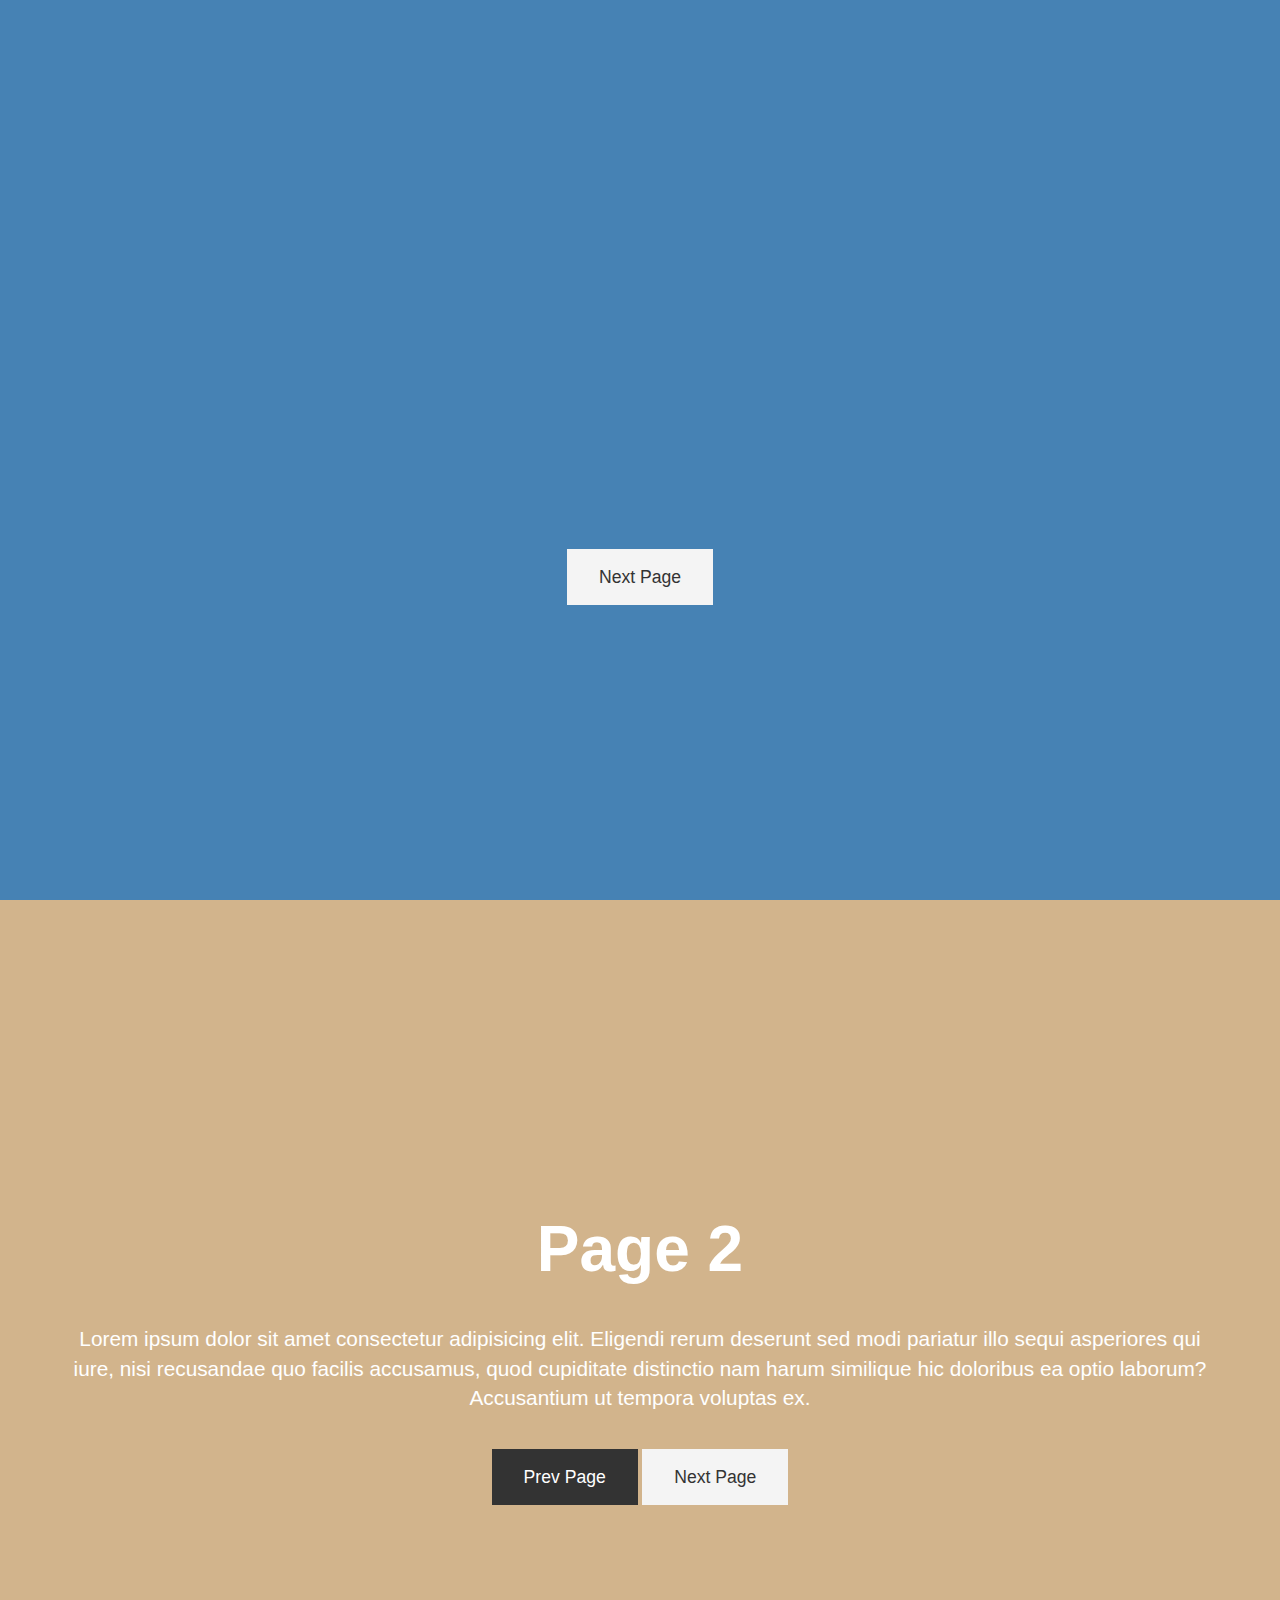
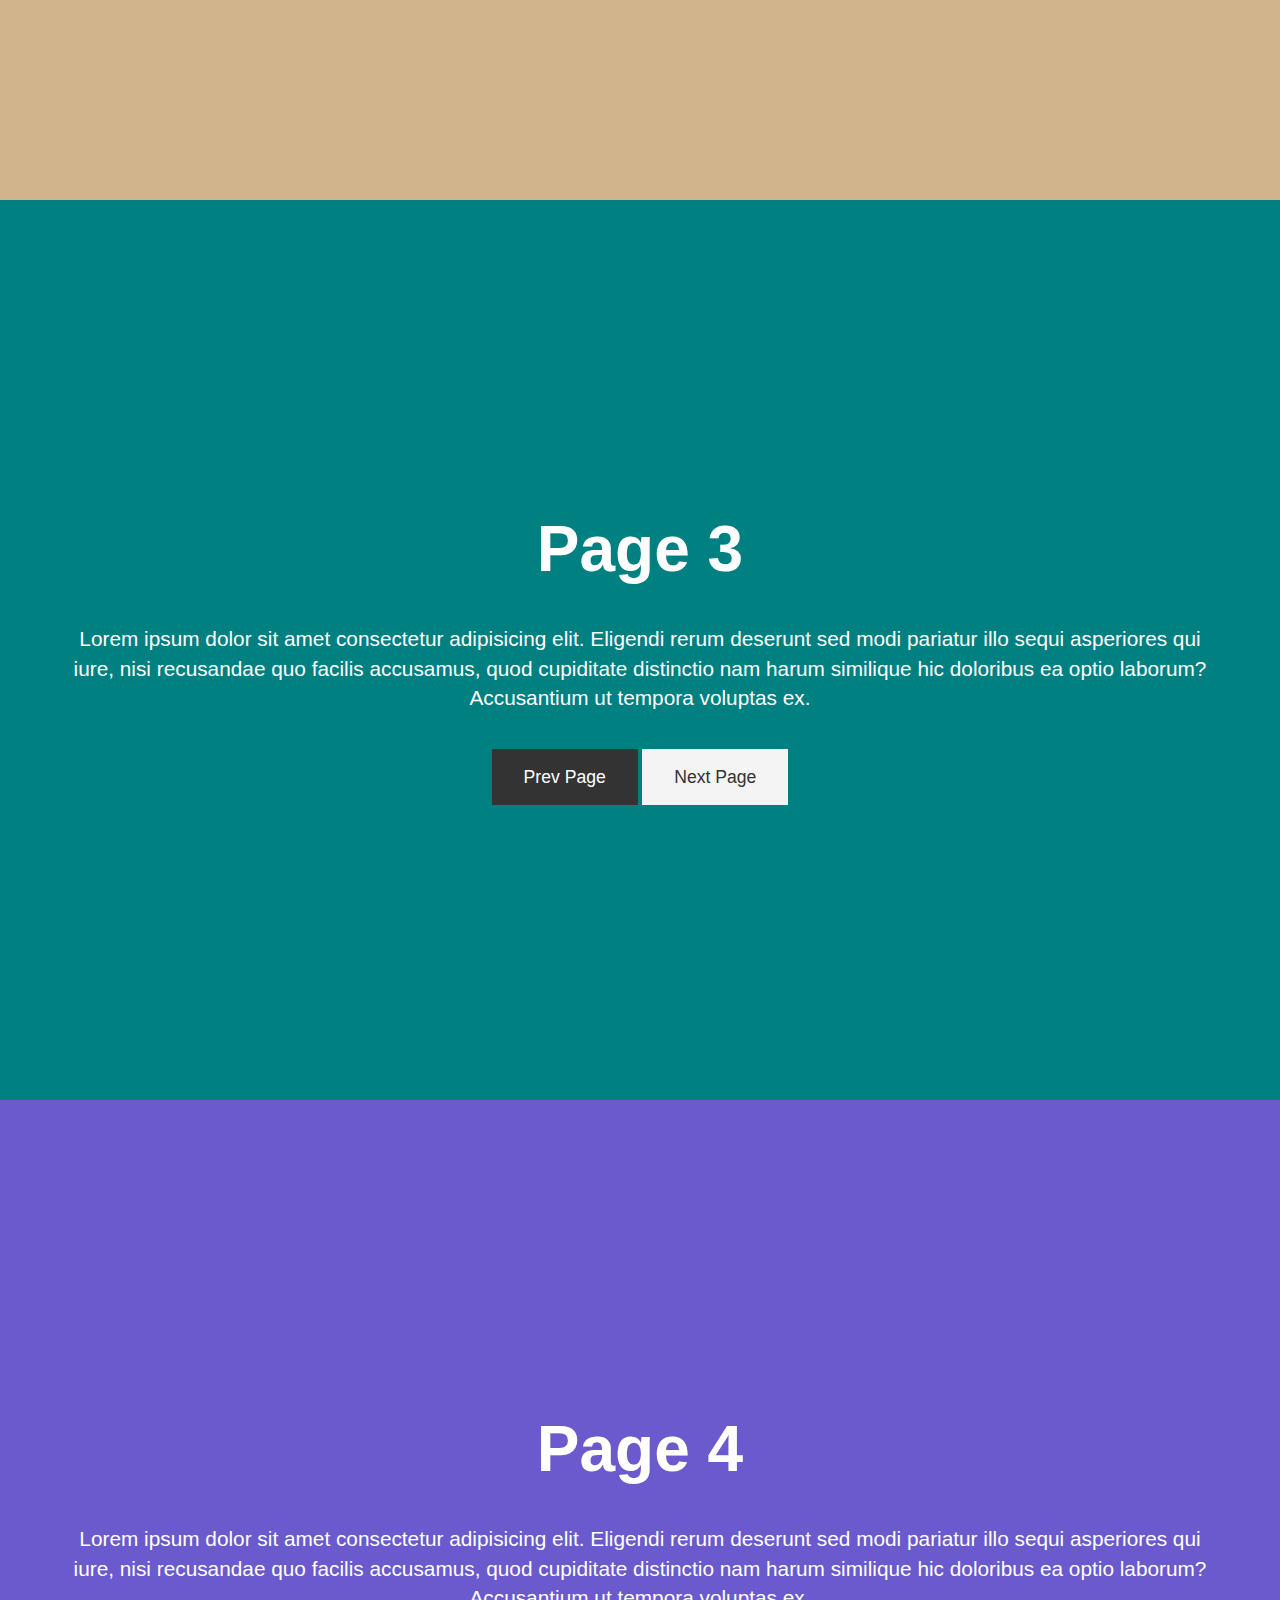
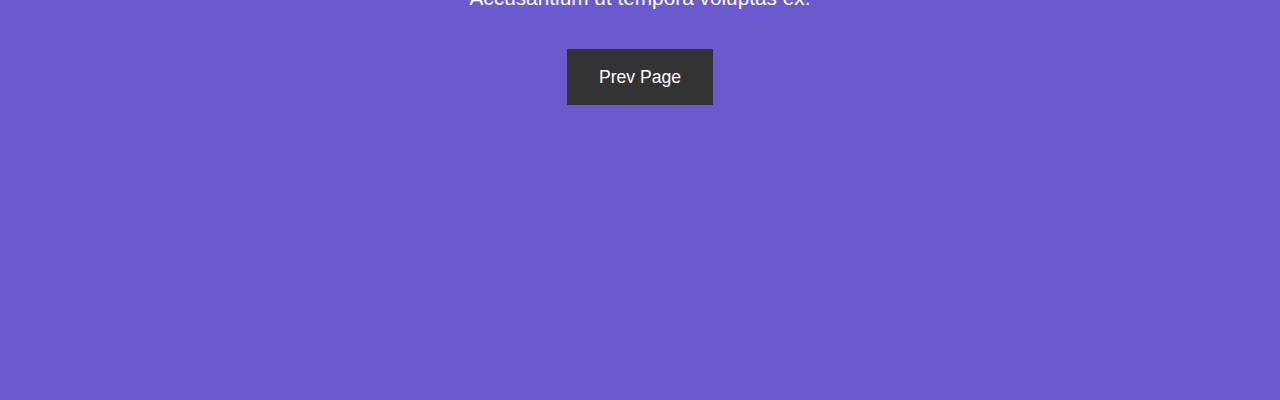
<file: index.html>
<!DOCTYPE html>
<html lang="en">
<head>
  <meta charset="UTF-8">
  <meta name="viewport" content="width=device-width, initial-scale=1.0">
  <link rel="stylesheet" href="https://use.fontawesome.com/releases/v5.6.3/css/all.css" integrity="sha384-UHRtZLI+pbxtHCWp1t77Bi1L4ZtiqrqD80Kn4Z8NTSRyMA2Fd33n5dQ8lWUE00s/" crossorigin="anonymous">
  <link rel="stylesheet" href="style.css">
  <title>Presentation</title>
</head>
<body>
  <!-- Page 1 (Intro) -->
  <section id="page-1" class="page">
    <h1>Welcome to My Presentation</h1>
    <p>Lorem ipsum dolor sit amet consectetur adipisicing elit. Eligendi rerum deserunt sed modi pariatur illo sequi asperiores qui iure, nisi recusandae quo facilis accusamus, quod cupiditate distinctio nam harum similique hic doloribus ea optio laborum? Accusantium ut tempora voluptas ex.</p>
    <div>
      <a href="#page-2" class="btn">
        Next Page <i class="fas fa-arrow-circle-down"></i>
      </a>
    </div>
  </section>

  <!-- Page 2 -->
  <section id="page-2" class="page">
    <h1>Page 2</h1>
    <p>Lorem ipsum dolor sit amet consectetur adipisicing elit. Eligendi rerum deserunt sed modi pariatur illo sequi asperiores qui iure, nisi recusandae quo facilis accusamus, quod cupiditate distinctio nam harum similique hic doloribus ea optio laborum? Accusantium ut tempora voluptas ex.</p>
    <div>
      <a href="#page-1" class="btn btn-dark">
        Prev Page <i class="fas fa-arrow-circle-up"></i>
      </a>
      <a href="#page-3" class="btn">
        Next Page <i class="fas fa-arrow-circle-down"></i>
      </a>
    </div>
  </section>

  <!-- Page 3 -->
  <section id="page-3" class="page">
    <h1>Page 3</h1>
    <p>Lorem ipsum dolor sit amet consectetur adipisicing elit. Eligendi rerum deserunt sed modi pariatur illo sequi asperiores qui iure, nisi recusandae quo facilis accusamus, quod cupiditate distinctio nam harum similique hic doloribus ea optio laborum? Accusantium ut tempora voluptas ex.</p>
    <div>
      <a href="#page-2" class="btn btn-dark">
        Prev Page <i class="fas fa-arrow-circle-up"></i>
      </a>
      <a href="#page-4" class="btn">
        Next Page <i class="fas fa-arrow-circle-down"></i>
      </a>
    </div>
  </section>

  <!-- Page 4 -->
  <section id="page-4" class="page">
    <h1>Page 4</h1>
    <p>Lorem ipsum dolor sit amet consectetur adipisicing elit. Eligendi rerum deserunt sed modi pariatur illo sequi asperiores qui iure, nisi recusandae quo facilis accusamus, quod cupiditate distinctio nam harum similique hic doloribus ea optio laborum? Accusantium ut tempora voluptas ex.</p>
    <div>
      <a href="#page-3" class="btn btn-dark">
        Prev Page <i class="fas fa-arrow-circle-up"></i>
      </a>
    </div>
  </section>
</body>
</html>
</file>
<file: style.css>
:root {
  --page-1-color: steelblue;
  --page-2-color: tan;
  --page-3-color: teal;
  --page-4-color: slateblue;
  --animate-speed: 2s;
}

body {
  font-family: Arial, Helvetica, sans-serif;
  line-height: 1.4;
  color: #fff;
  margin: 0;
  padding: 0;
  overflow: hidden;
}

/* Page Colors */
#page-1 {
  background: var(--page-1-color);
}

#page-2 {
  background: var(--page-2-color);
}

#page-3 {
  background: var(--page-3-color);
}

#page-4 {
  background: var(--page-4-color);
}

.page {
  display: flex;
  flex-direction: column;
  height: 100vh;
  align-items: center;
  justify-content: center;
  text-align: center;
  padding: 0 4rem;
}

.page h1 {
  font-size: 4rem;
  line-height: 1.2;
  margin: 1rem;
}

.page p {
  font-size: 1.3rem;
}

.btn {
  display: inline-block;
  padding: 1rem 2rem;
  background: #f4f4f4;
  color: #333;
  text-decoration: none;
  border: none;
  margin-top: 1rem;
  font-size: 1.1rem;
  transition: all 0.3s ease-in;
}

.btn:hover,
.btn-dark {
  background: #333;
  color: #fff;
}

.btn-dark:hover {
  background: #f4f4f4;
  color: #333;
}

/* Page Animation */
#page-1 h1 {
  transform: translateY(-1200px);
  animation: heading var(--animate-speed) forwards ease-in;
}

#page-1 p {
  transform: translateX(-1800px);
  animation: text var(--animate-speed) forwards ease-in 1s;
}

/* Keyframes */
@keyframes heading {
  to {
    transform: translateY(0);
  }
}

@keyframes text {
  to {
    transform: translateX(0);
  }
}
</file>
